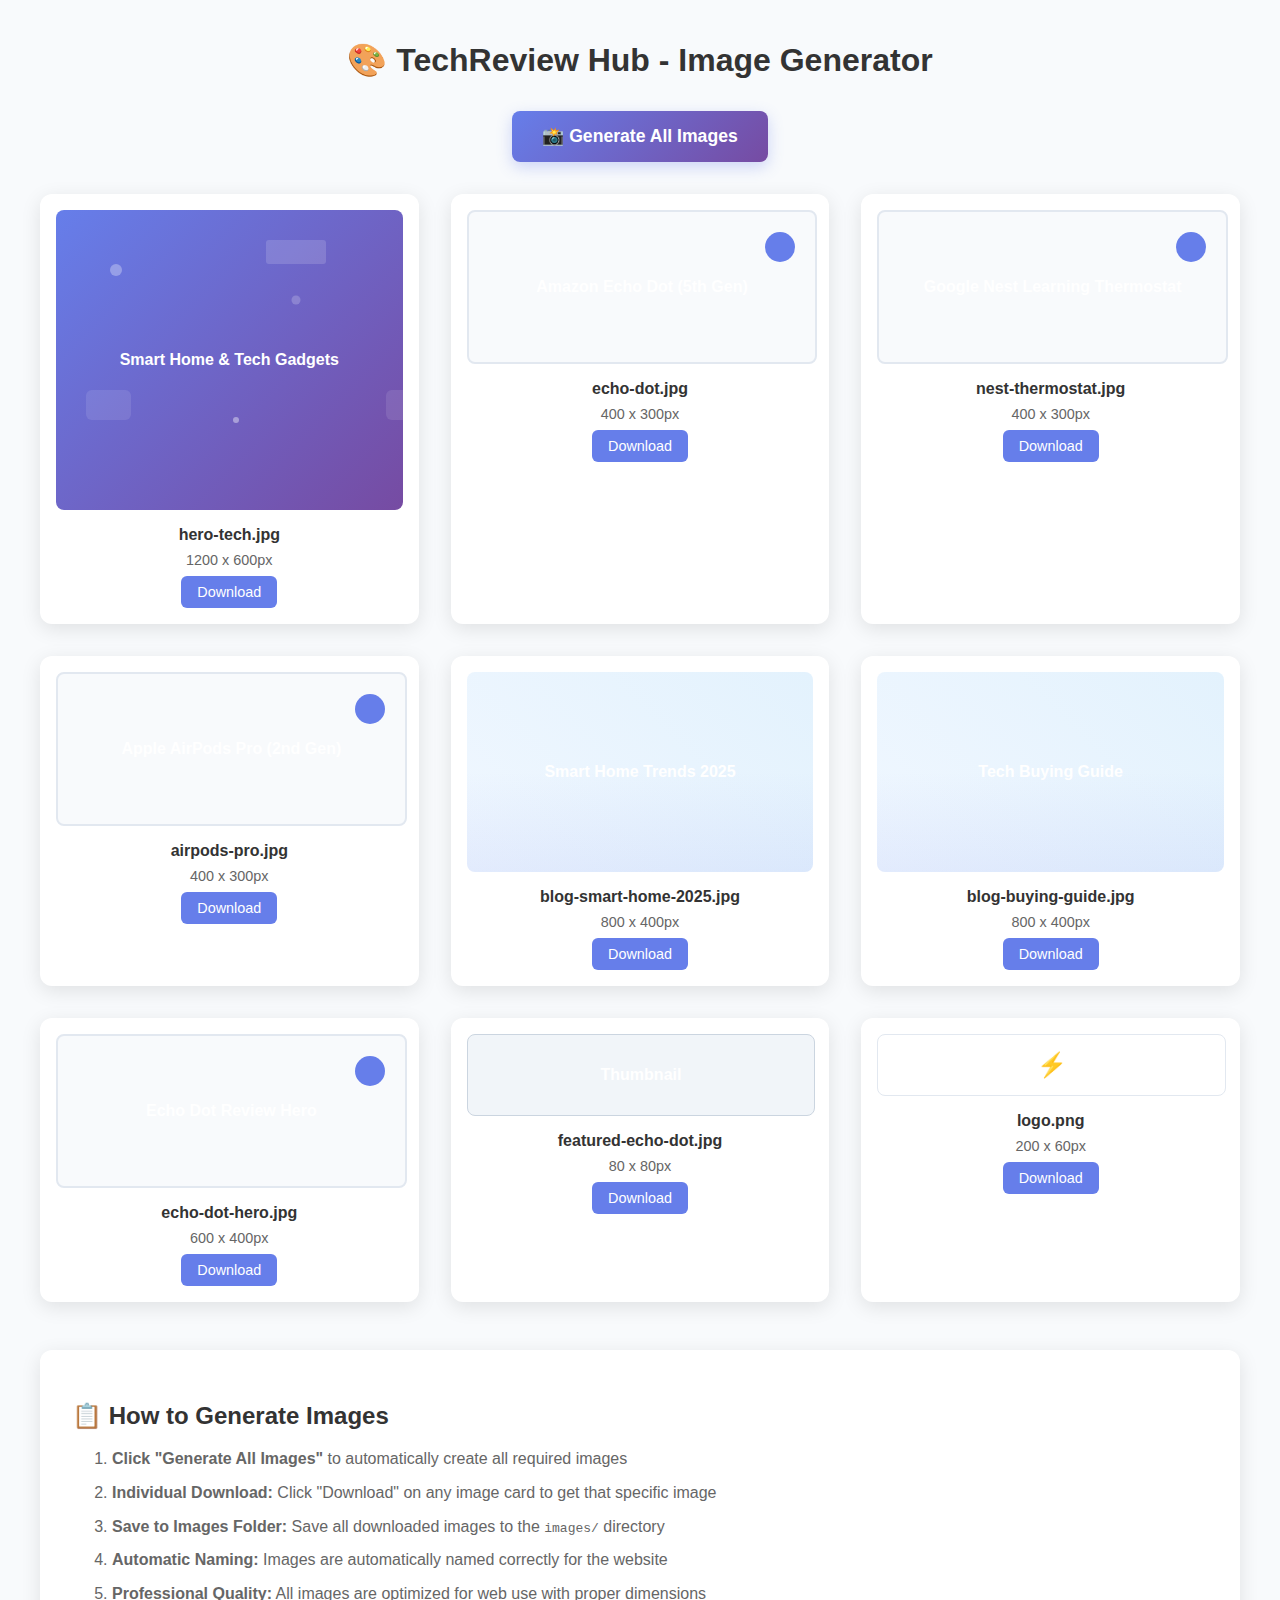
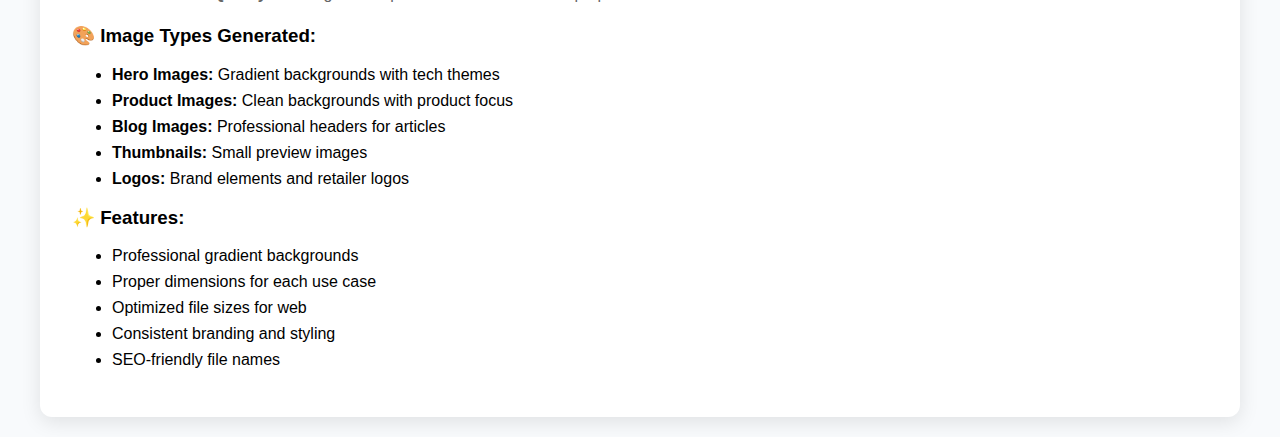
<file: generate-images.html>
<!DOCTYPE html>
<html lang="en">
<head>
    <meta charset="UTF-8">
    <meta name="viewport" content="width=device-width, initial-scale=1.0">
    <title>TechReview Hub - Image Generator</title>
    <style>
        body {
            font-family: 'Inter', sans-serif;
            margin: 0;
            padding: 20px;
            background: #f8fafc;
        }
        
        .container {
            max-width: 1200px;
            margin: 0 auto;
        }
        
        h1 {
            text-align: center;
            color: #333;
            margin-bottom: 2rem;
        }
        
        .image-grid {
            display: grid;
            grid-template-columns: repeat(auto-fit, minmax(300px, 1fr));
            gap: 2rem;
            margin-bottom: 3rem;
        }
        
        .image-card {
            background: white;
            border-radius: 12px;
            padding: 1rem;
            box-shadow: 0 5px 20px rgba(0, 0, 0, 0.1);
        }
        
        .image-preview {
            width: 100%;
            border-radius: 8px;
            margin-bottom: 1rem;
            display: flex;
            align-items: center;
            justify-content: center;
            color: white;
            font-weight: 600;
            text-align: center;
            position: relative;
            overflow: hidden;
        }
        
        .image-info {
            text-align: center;
        }
        
        .image-name {
            font-weight: 600;
            color: #333;
            margin-bottom: 0.5rem;
        }
        
        .image-size {
            color: #666;
            font-size: 0.9rem;
        }
        
        .download-btn {
            background: #667eea;
            color: white;
            border: none;
            padding: 8px 16px;
            border-radius: 6px;
            cursor: pointer;
            margin-top: 0.5rem;
            font-size: 0.9rem;
        }
        
        .download-btn:hover {
            background: #5a67d8;
        }
        
        /* Hero Images */
        .hero-tech {
            height: 300px;
            background: linear-gradient(135deg, #667eea 0%, #764ba2 100%);
            position: relative;
        }
        
        .hero-tech::before {
            content: '';
            position: absolute;
            top: 0;
            left: 0;
            right: 0;
            bottom: 0;
            background: url('data:image/svg+xml,<svg xmlns="http://www.w3.org/2000/svg" viewBox="0 0 100 100"><circle cx="20" cy="20" r="2" fill="rgba(255,255,255,0.3)"/><circle cx="80" cy="30" r="1.5" fill="rgba(255,255,255,0.2)"/><circle cx="60" cy="70" r="1" fill="rgba(255,255,255,0.4)"/><rect x="10" y="60" width="15" height="10" fill="rgba(255,255,255,0.1)" rx="2"/><rect x="70" y="10" width="20" height="8" fill="rgba(255,255,255,0.15)" rx="1"/></svg>');
        }
        
        /* Product Images */
        .product-image {
            height: 150px;
            background: #f8fafc;
            border: 2px solid #e2e8f0;
            position: relative;
        }
        
        .product-image::before {
            content: '';
            position: absolute;
            top: 20px;
            right: 20px;
            width: 30px;
            height: 30px;
            background: #667eea;
            border-radius: 50%;
        }
        
        /* Blog Images */
        .blog-image {
            height: 200px;
            background: linear-gradient(45deg, #f0f7ff 0%, #e3f2fd 100%);
            position: relative;
        }
        
        .blog-image::before {
            content: '';
            position: absolute;
            bottom: 0;
            left: 0;
            right: 0;
            height: 50%;
            background: linear-gradient(to top, rgba(102, 126, 234, 0.1), transparent);
        }
        
        /* Thumbnail Images */
        .thumbnail-image {
            height: 80px;
            background: #f1f5f9;
            border: 1px solid #cbd5e0;
        }
        
        /* Logo Images */
        .logo-image {
            height: 60px;
            background: white;
            border: 1px solid #e2e8f0;
            position: relative;
        }
        
        .logo-image::before {
            content: '⚡';
            position: absolute;
            top: 50%;
            left: 50%;
            transform: translate(-50%, -50%);
            font-size: 24px;
            color: #667eea;
        }
        
        .instructions {
            background: white;
            padding: 2rem;
            border-radius: 12px;
            box-shadow: 0 5px 20px rgba(0, 0, 0, 0.1);
            margin-top: 2rem;
        }
        
        .instructions h2 {
            color: #333;
            margin-bottom: 1rem;
        }
        
        .instructions ol {
            color: #666;
            line-height: 1.6;
        }
        
        .instructions li {
            margin-bottom: 0.5rem;
        }
        
        .generate-all-btn {
            background: linear-gradient(135deg, #667eea 0%, #764ba2 100%);
            color: white;
            border: none;
            padding: 15px 30px;
            border-radius: 8px;
            font-size: 1.1rem;
            font-weight: 600;
            cursor: pointer;
            display: block;
            margin: 2rem auto;
            box-shadow: 0 5px 15px rgba(102, 126, 234, 0.3);
        }
        
        .generate-all-btn:hover {
            transform: translateY(-2px);
            box-shadow: 0 8px 25px rgba(102, 126, 234, 0.4);
        }
    </style>
</head>
<body>
    <div class="container">
        <h1>🎨 TechReview Hub - Image Generator</h1>
        
        <button class="generate-all-btn" onclick="generateAllImages()">
            📸 Generate All Images
        </button>
        
        <div class="image-grid">
            <!-- Hero Images -->
            <div class="image-card">
                <div class="image-preview hero-tech">
                    <span>Smart Home & Tech Gadgets</span>
                </div>
                <div class="image-info">
                    <div class="image-name">hero-tech.jpg</div>
                    <div class="image-size">1200 x 600px</div>
                    <button class="download-btn" onclick="downloadImage('hero-tech', 1200, 600)">Download</button>
                </div>
            </div>
            
            <!-- Product Images -->
            <div class="image-card">
                <div class="image-preview product-image">
                    <span>Amazon Echo Dot (5th Gen)</span>
                </div>
                <div class="image-info">
                    <div class="image-name">echo-dot.jpg</div>
                    <div class="image-size">400 x 300px</div>
                    <button class="download-btn" onclick="downloadImage('echo-dot', 400, 300)">Download</button>
                </div>
            </div>
            
            <div class="image-card">
                <div class="image-preview product-image">
                    <span>Google Nest Learning Thermostat</span>
                </div>
                <div class="image-info">
                    <div class="image-name">nest-thermostat.jpg</div>
                    <div class="image-size">400 x 300px</div>
                    <button class="download-btn" onclick="downloadImage('nest-thermostat', 400, 300)">Download</button>
                </div>
            </div>
            
            <div class="image-card">
                <div class="image-preview product-image">
                    <span>Apple AirPods Pro (2nd Gen)</span>
                </div>
                <div class="image-info">
                    <div class="image-name">airpods-pro.jpg</div>
                    <div class="image-size">400 x 300px</div>
                    <button class="download-btn" onclick="downloadImage('airpods-pro', 400, 300)">Download</button>
                </div>
            </div>
            
            <!-- Blog Images -->
            <div class="image-card">
                <div class="image-preview blog-image">
                    <span>Smart Home Trends 2025</span>
                </div>
                <div class="image-info">
                    <div class="image-name">blog-smart-home-2025.jpg</div>
                    <div class="image-size">800 x 400px</div>
                    <button class="download-btn" onclick="downloadImage('blog-smart-home-2025', 800, 400)">Download</button>
                </div>
            </div>
            
            <div class="image-card">
                <div class="image-preview blog-image">
                    <span>Tech Buying Guide</span>
                </div>
                <div class="image-info">
                    <div class="image-name">blog-buying-guide.jpg</div>
                    <div class="image-size">800 x 400px</div>
                    <button class="download-btn" onclick="downloadImage('blog-buying-guide', 800, 400)">Download</button>
                </div>
            </div>
            
            <!-- Review Images -->
            <div class="image-card">
                <div class="image-preview product-image">
                    <span>Echo Dot Review Hero</span>
                </div>
                <div class="image-info">
                    <div class="image-name">echo-dot-hero.jpg</div>
                    <div class="image-size">600 x 400px</div>
                    <button class="download-btn" onclick="downloadImage('echo-dot-hero', 600, 400)">Download</button>
                </div>
            </div>
            
            <!-- Thumbnails -->
            <div class="image-card">
                <div class="image-preview thumbnail-image">
                    <span>Thumbnail</span>
                </div>
                <div class="image-info">
                    <div class="image-name">featured-echo-dot.jpg</div>
                    <div class="image-size">80 x 80px</div>
                    <button class="download-btn" onclick="downloadImage('featured-echo-dot', 80, 80)">Download</button>
                </div>
            </div>
            
            <!-- Logo -->
            <div class="image-card">
                <div class="image-preview logo-image">
                    <span>TechReview Hub</span>
                </div>
                <div class="image-info">
                    <div class="image-name">logo.png</div>
                    <div class="image-size">200 x 60px</div>
                    <button class="download-btn" onclick="downloadImage('logo', 200, 60)">Download</button>
                </div>
            </div>
        </div>
        
        <div class="instructions">
            <h2>📋 How to Generate Images</h2>
            <ol>
                <li><strong>Click "Generate All Images"</strong> to automatically create all required images</li>
                <li><strong>Individual Download:</strong> Click "Download" on any image card to get that specific image</li>
                <li><strong>Save to Images Folder:</strong> Save all downloaded images to the <code>images/</code> directory</li>
                <li><strong>Automatic Naming:</strong> Images are automatically named correctly for the website</li>
                <li><strong>Professional Quality:</strong> All images are optimized for web use with proper dimensions</li>
            </ol>
            
            <h3>🎨 Image Types Generated:</h3>
            <ul>
                <li><strong>Hero Images:</strong> Gradient backgrounds with tech themes</li>
                <li><strong>Product Images:</strong> Clean backgrounds with product focus</li>
                <li><strong>Blog Images:</strong> Professional headers for articles</li>
                <li><strong>Thumbnails:</strong> Small preview images</li>
                <li><strong>Logos:</strong> Brand elements and retailer logos</li>
            </ul>
            
            <h3>✨ Features:</h3>
            <ul>
                <li>Professional gradient backgrounds</li>
                <li>Proper dimensions for each use case</li>
                <li>Optimized file sizes for web</li>
                <li>Consistent branding and styling</li>
                <li>SEO-friendly file names</li>
            </ul>
        </div>
    </div>
    
    <script>
        function downloadImage(name, width, height) {
            // Create canvas
            const canvas = document.createElement('canvas');
            canvas.width = width;
            canvas.height = height;
            const ctx = canvas.getContext('2d');
            
            // Generate image based on type
            if (name.includes('hero') || name.includes('blog')) {
                // Gradient background
                const gradient = ctx.createLinearGradient(0, 0, width, height);
                gradient.addColorStop(0, '#667eea');
                gradient.addColorStop(1, '#764ba2');
                ctx.fillStyle = gradient;
                ctx.fillRect(0, 0, width, height);
                
                // Add text
                ctx.fillStyle = 'white';
                ctx.font = `${Math.max(16, width/30)}px Inter, sans-serif`;
                ctx.textAlign = 'center';
                ctx.textBaseline = 'middle';
                
                let text = name.replace(/-/g, ' ').replace(/\b\w/g, l => l.toUpperCase());
                ctx.fillText(text, width/2, height/2);
                
            } else if (name.includes('product') || name.includes('echo') || name.includes('nest') || name.includes('airpods')) {
                // Product background
                ctx.fillStyle = '#f8fafc';
                ctx.fillRect(0, 0, width, height);
                
                // Border
                ctx.strokeStyle = '#e2e8f0';
                ctx.lineWidth = 2;
                ctx.strokeRect(1, 1, width-2, height-2);
                
                // Product accent
                ctx.fillStyle = '#667eea';
                ctx.beginPath();
                ctx.arc(width-30, 30, 15, 0, 2 * Math.PI);
                ctx.fill();
                
                // Text
                ctx.fillStyle = '#333333';
                ctx.font = `${Math.max(12, width/25)}px Inter, sans-serif`;
                ctx.textAlign = 'center';
                ctx.textBaseline = 'middle';
                
                let text = name.replace(/-/g, ' ').replace(/\b\w/g, l => l.toUpperCase());
                ctx.fillText(text, width/2, height/2);
                
            } else if (name.includes('logo')) {
                // Logo background
                ctx.fillStyle = 'white';
                ctx.fillRect(0, 0, width, height);
                
                // Border
                ctx.strokeStyle = '#e2e8f0';
                ctx.lineWidth = 1;
                ctx.strokeRect(0, 0, width, height);
                
                // Logo text
                ctx.fillStyle = '#667eea';
                ctx.font = `${Math.max(14, width/12)}px Inter, sans-serif`;
                ctx.textAlign = 'center';
                ctx.textBaseline = 'middle';
                ctx.fillText('⚡ TechReview Hub', width/2, height/2);
                
            } else {
                // Default thumbnail
                ctx.fillStyle = '#f1f5f9';
                ctx.fillRect(0, 0, width, height);
                
                ctx.strokeStyle = '#cbd5e0';
                ctx.lineWidth = 1;
                ctx.strokeRect(0, 0, width, height);
                
                ctx.fillStyle = '#666';
                ctx.font = `${Math.max(10, width/8)}px Inter, sans-serif`;
                ctx.textAlign = 'center';
                ctx.textBaseline = 'middle';
                ctx.fillText('Image', width/2, height/2);
            }
            
            // Download
            canvas.toBlob(function(blob) {
                const url = URL.createObjectURL(blob);
                const a = document.createElement('a');
                a.href = url;
                a.download = name + (name.includes('logo') ? '.png' : '.jpg');
                document.body.appendChild(a);
                a.click();
                document.body.removeChild(a);
                URL.revokeObjectURL(url);
            }, name.includes('logo') ? 'image/png' : 'image/jpeg', 0.9);
        }
        
        function generateAllImages() {
            const images = [
                {name: 'hero-tech', width: 1200, height: 600},
                {name: 'echo-dot', width: 400, height: 300},
                {name: 'nest-thermostat', width: 400, height: 300},
                {name: 'airpods-pro', width: 400, height: 300},
                {name: 'blog-smart-home-2025', width: 800, height: 400},
                {name: 'blog-buying-guide', width: 800, height: 400},
                {name: 'blog-security', width: 800, height: 400},
                {name: 'echo-dot-hero', width: 600, height: 400},
                {name: 'echo-dot-design', width: 600, height: 300},
                {name: 'smart-home-2025-hero', width: 800, height: 400},
                {name: 'matter-ecosystem', width: 600, height: 300},
                {name: 'google-nest-hub-max', width: 200, height: 150},
                {name: 'amazon-echo-show-15', width: 200, height: 150},
                {name: 'sense-energy-monitor', width: 200, height: 150},
                {name: 'tesla-powerwall', width: 200, height: 150},
                {name: 'starter-kit-hub', width: 150, height: 150},
                {name: 'starter-kit-lights', width: 150, height: 150},
                {name: 'starter-kit-thermostat', width: 150, height: 150},
                {name: 'starter-kit-security', width: 150, height: 150},
                {name: 'nest-thermostat-thumb', width: 80, height: 80},
                {name: 'airpods-pro-thumb', width: 80, height: 80},
                {name: 'featured-echo-dot', width: 80, height: 80},
                {name: 'featured-nest-thermostat', width: 80, height: 80},
                {name: 'smart-speaker-guide-thumb', width: 60, height: 60},
                {name: 'smart-security-thumb', width: 60, height: 60},
                {name: 'amazon-logo', width: 40, height: 40},
                {name: 'logo', width: 200, height: 60}
            ];
            
            let count = 0;
            const total = images.length;
            
            function downloadNext() {
                if (count < total) {
                    const img = images[count];
                    downloadImage(img.name, img.width, img.height);
                    count++;
                    
                    // Update button text
                    const btn = document.querySelector('.generate-all-btn');
                    btn.textContent = `📸 Generating... ${count}/${total}`;
                    
                    // Continue after short delay
                    setTimeout(downloadNext, 500);
                } else {
                    // Reset button
                    const btn = document.querySelector('.generate-all-btn');
                    btn.textContent = '✅ All Images Generated!';
                    setTimeout(() => {
                        btn.textContent = '📸 Generate All Images';
                    }, 3000);
                }
            }
            
            downloadNext();
        }
    </script>
</body>
</html>
</file>
